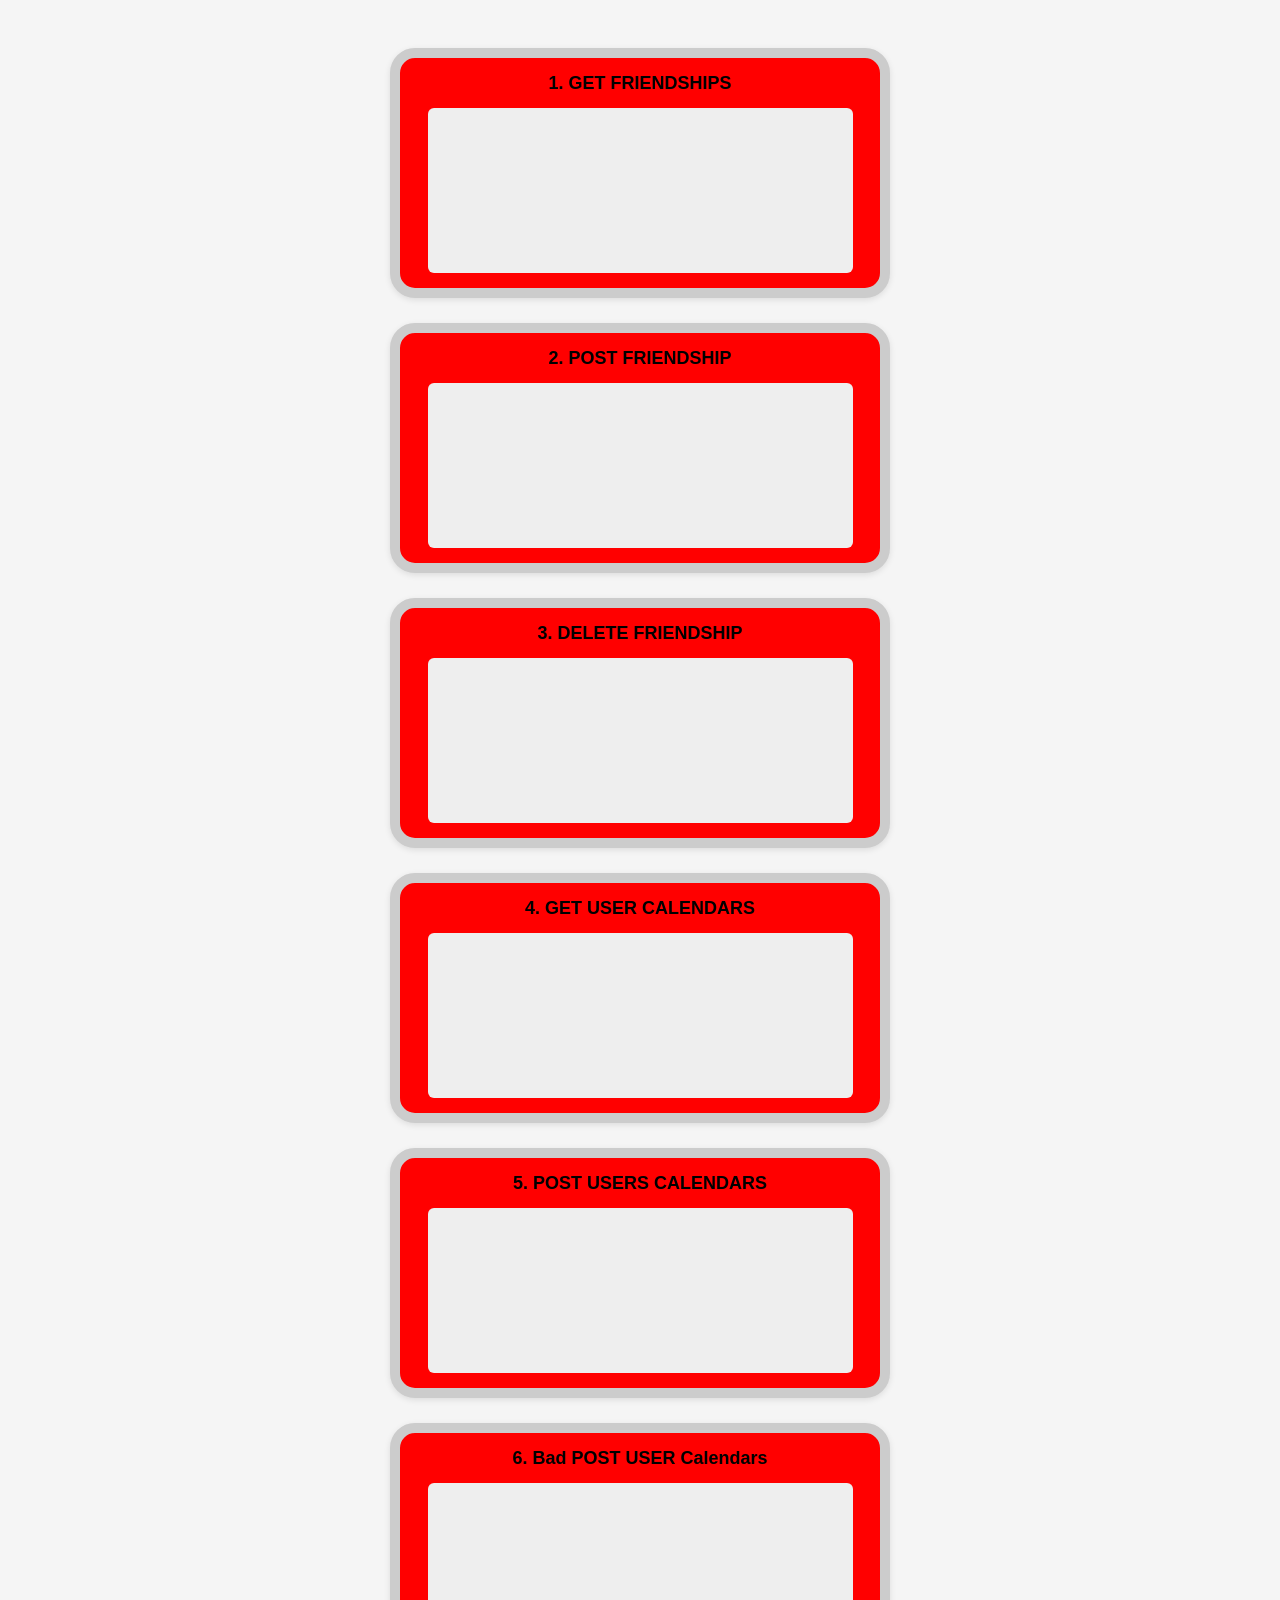
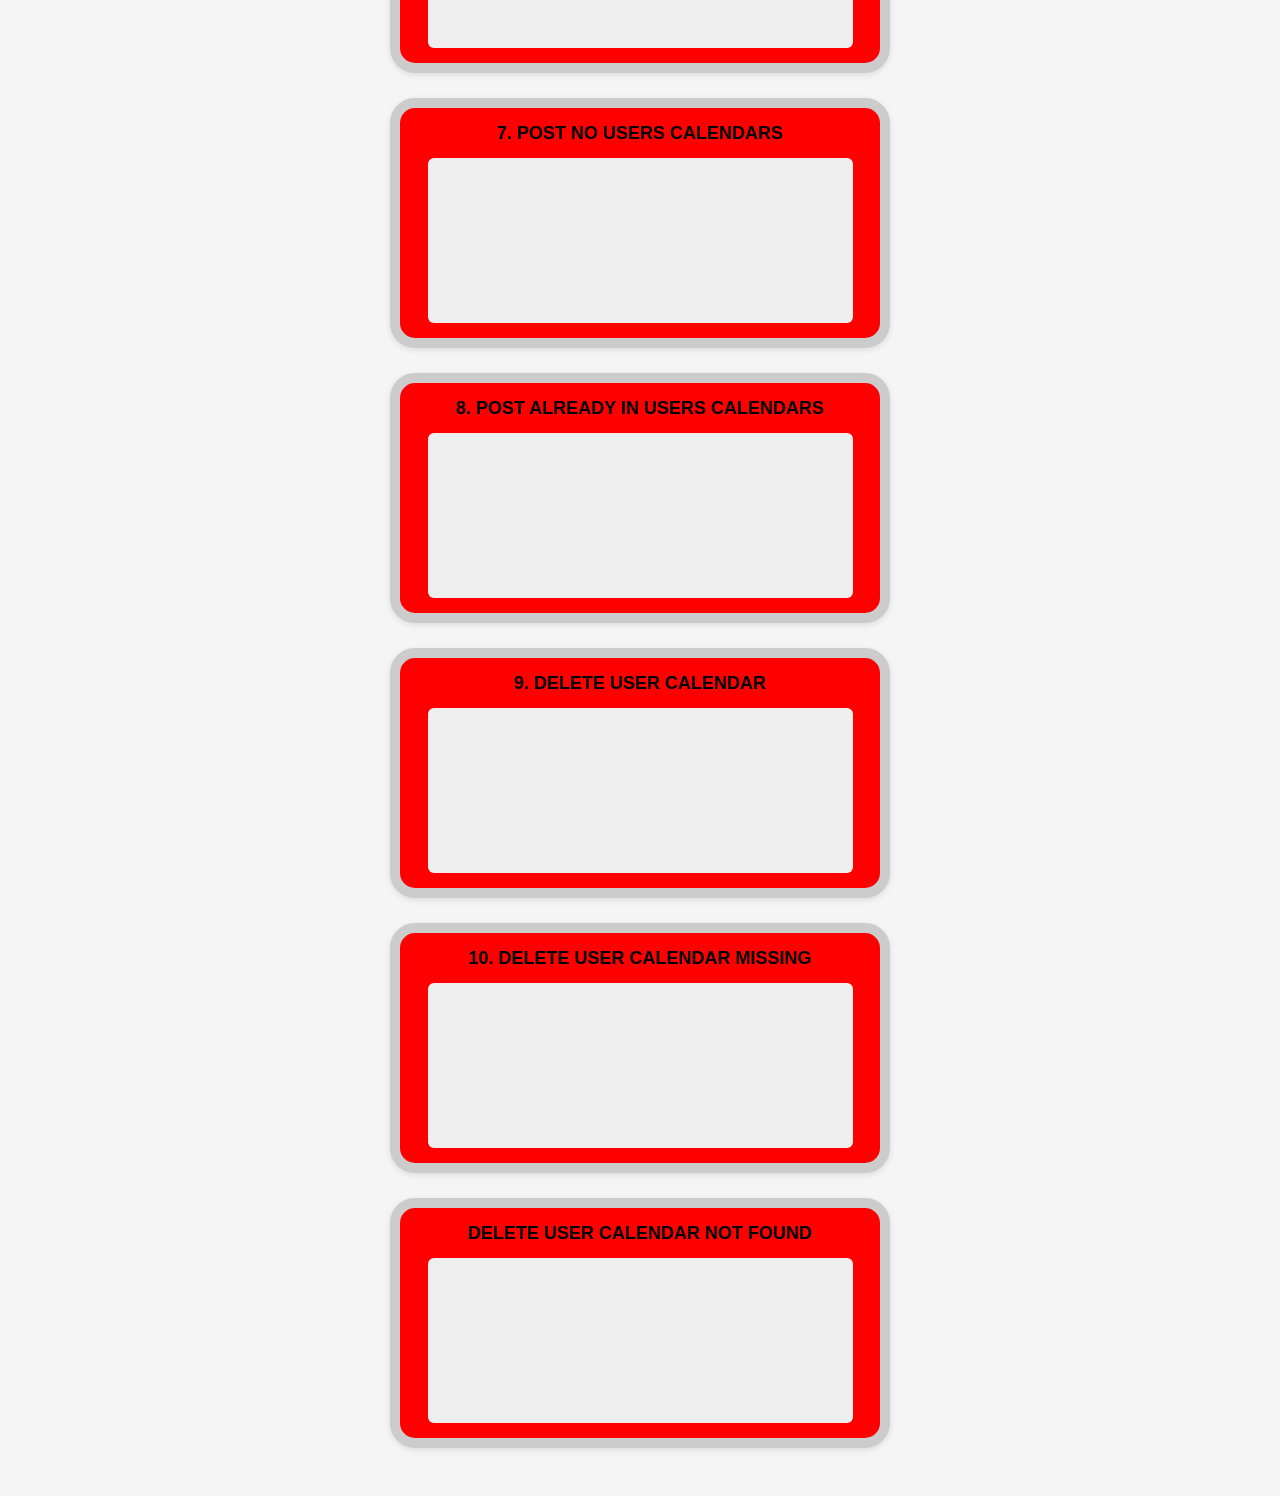
<file: week8/test/testAlina/index.html>
<!DOCTYPE html>
<html lang="en">

<head>
    <meta charset="UTF-8">
    <meta name="viewport" content="width=device-width, initial-scale=1.0">
    <title>API Test</title>

    <style>
        body {
            display: flex;
            flex-direction: column;
            gap: 25px;
            justify-content: center;
            align-items: center;
            font-family: Arial, sans-serif;
            background: #f5f5f5;
            padding: 40px 0;
        }

        .test-card {
            width: 500px;
            box-sizing: border-box;
            min-height: 250px;
            padding: 15px;
            border-radius: 25px;
            border: 10px solid #ccc;
            background: white;
            box-shadow: 0 2px 6px rgba(0, 0, 0, 0.1);
            display: flex;
            flex-direction: column;
            align-items: center;
            justify-content: space-between;
        }

        .test-card h3 {
            margin: 0;
            font-size: 18px;
            font-weight: bold;
            text-align: center;
        }

        .result-box {
            width: 90%;
            margin-top: 10px;
            padding: 10px;
            background: #eee;
            border-radius: 6px;
            height: 145px;
            overflow-y: auto;
            font-family: monospace;
            font-size: 14px;
            white-space: pre-wrap;
        }
    </style>
</head>

<body>

    <!-- USERS -->
    <div class="test-card" id="getFriendships">
        <h3>1. GET FRIENDSHIPS</h3>
        <div class="result-box"></div>
    </div>

    <div class="test-card" id="postFriendship">
        <h3>2. POST FRIENDSHIP</h3>
        <div class="result-box"></div>
    </div>

    <div class="test-card" id="deleteFriendship">
        <h3>3. DELETE FRIENDSHIP</h3>
        <div class="result-box"></div>
    </div>


    <!-- USERS_GROUPS -->
    <div class="test-card" id="getUsersCalendars">
        <h3>4. GET USER CALENDARS</h3>
        <div class="result-box"></div>
    </div>

    <div class="test-card" id="postUsersCalendars">
        <h3>5. POST USERS CALENDARS</h3>
        <div class="result-box"></div>
    </div>

    <div class="test-card" id="badPostUsersCalendars">
        <h3>6. Bad POST USER Calendars</h3>
        <div class="result-box"></div>
    </div>
        <div class="test-card" id="postNoUsersCalendars">
        <h3>7. POST NO USERS CALENDARS</h3>
        <div class="result-box"></div>
    </div>
    <div class="test-card" id="postAlreadyInUsersCalendars">
        <h3>8. POST ALREADY IN USERS CALENDARS</h3>
    <div class="result-box"></div>
    </div>

    <div class="test-card" id="deleteUsersCalendars">
        <h3>9. DELETE USER CALENDAR</h3>
        <div class="result-box"></div>
    </div>
    <div class="test-card" id="deleteUsersCalMissing">
        <h3>10. DELETE USER CALENDAR MISSING</h3>
        <div class="result-box"></div>
    </div>
    <div class="test-card" id="deleteUsersCalNotFound">
        <h3>DELETE USER CALENDAR NOT FOUND</h3>
        <div class="result-box"></div>
    </div>

    <script src="index.js"></script>
</body>

</html>
</file>
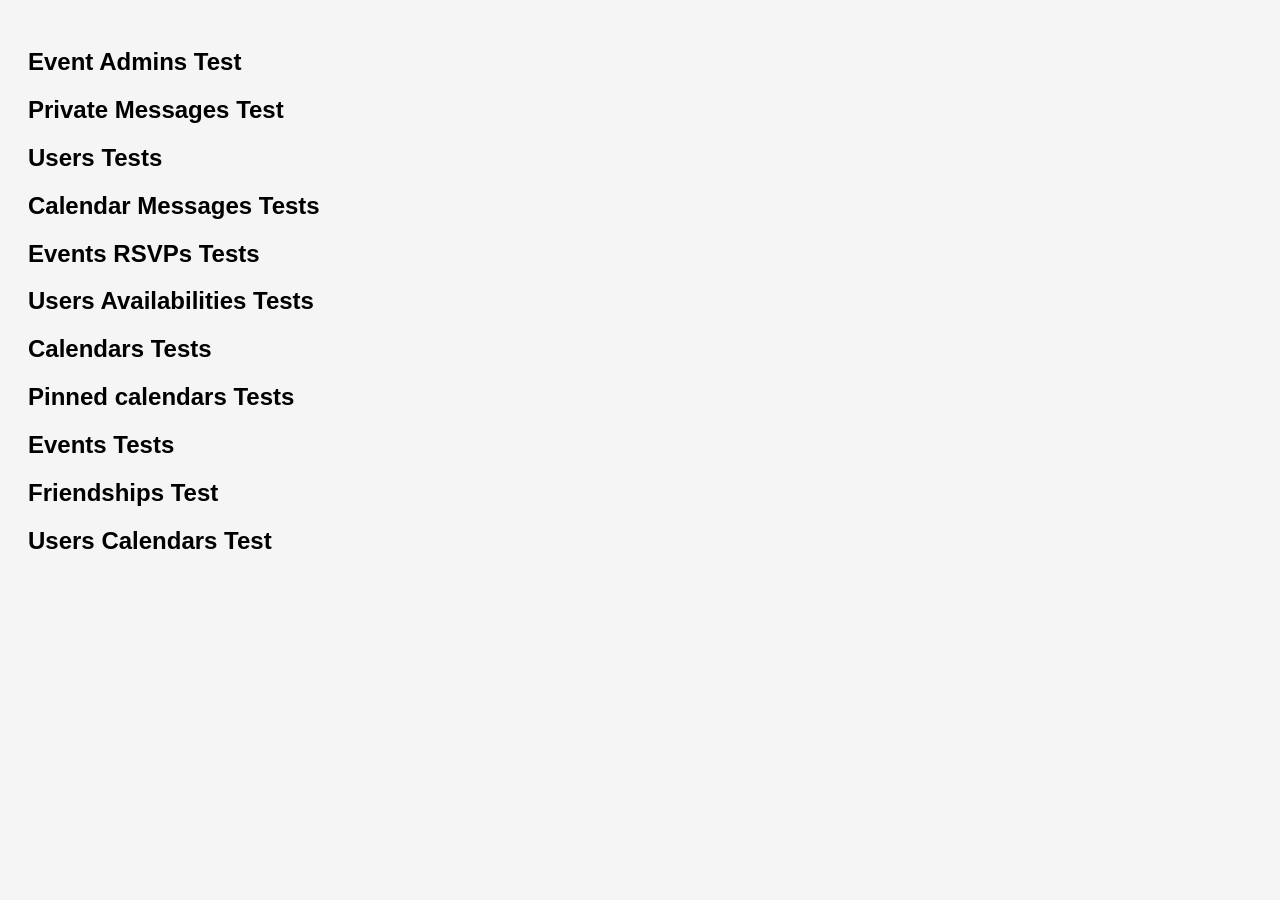
<file: week8/test/testTiffany/index.html>
<!DOCTYPE html>
<html lang="en">

<head>
    <meta charset="UTF-8">
    <meta name="viewport" content="width=device-width, initial-scale=1.0">
    <title>API Test</title>

    <style>
        body {
            font-family: Arial, sans-serif;
            padding: 20px;
            background: #f5f5f5;
        }

        h2 {
            margin-bottom: 10px;
        }

        .test-card {
            border: 2px solid #ccc;
            padding: 12px;
            margin-bottom: 12px;
            border-radius: 6px;
            background: #fafafa;
        }

        .test-card.pass {
            border-color: #4CAF50;
            background: #e8f5e9;
        }

        .test-card.fail {
            border-color: #f44336;
            background: #ffebee;
        }

        summary {
            cursor: pointer;
            font-weight: bold;
            margin-top: 8px;
        }

        pre {
            background: #fff;
            padding: 8px;
            border-radius: 4px;
            overflow-x: auto;
        }

        .info {
            font-style: italic;
            margin-bottom: 10px;
        }
    </style>
</head>

<body>

    <div id="event_admins" class="resource-block">
        <h2>Event Admins Test </h2>
        <div class="tests-container"></div>
    </div>
    
    <div id="privateMSG" class="resource-block">
        <h2>Private Messages Test </h2>
        <div class="tests-container"></div>
    </div>

    <div id="users" class="resource-block">
        <h2>Users Tests</h2>
        <div class="tests-container"></div>
    </div>

    <div id="calendarsMSG" class="resource-block">
        <h2>Calendar Messages Tests</h2>
        <div class="tests-container"></div>
    </div>

    <div id="eventsRSVP" class="resource-block">
        <h2>Events RSVPs Tests</h2>
        <div class="tests-container"></div>
    </div>

    <div id="usersAvailabilities" class="resource-block">
        <h2>Users Availabilities Tests</h2>
        <div class="tests-container"></div>
    </div>
    <div id="calendars" class="resource-block">
        <h2>Calendars Tests</h2>
        <div class="tests-container"></div>
    </div>
    <div id="pinnedCalendars" class="resource-block">
        <h2>Pinned calendars Tests</h2>
        <div class="tests-container"></div>
    </div>




    <div id="events" class="resource-block">
        <h2>Events Tests</h2>
        <div class="tests-container"></div>
    </div>

    <div id="friendships" class="resource-block">
        <h2>Friendships Test </h2>
        <div class="tests-container"></div>
    </div>

    <div id="users_calendars" class="resource-block">
        <h2>Users Calendars Test </h2>
        <div class="tests-container"></div>
    </div>



    <script src="index.js"></script>


</body>


</html>
</file>
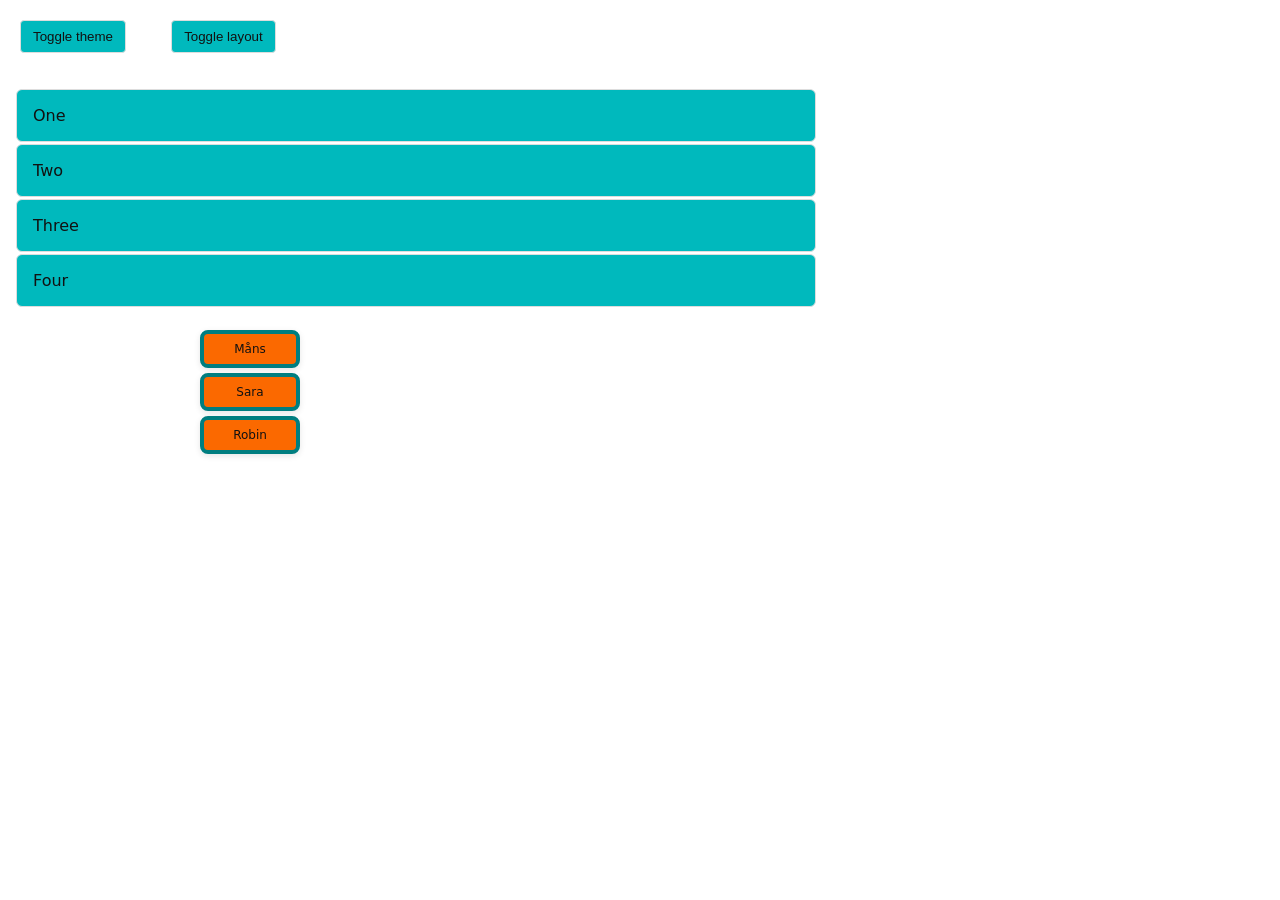
<file: week8/test/testAlina/v10/index.html>
<!DOCTYPE html>
<html lang="en">
<head>
    <meta charset="UTF-8">
    <meta name="viewport" content="width=device-width, initial-scale=1.0">
    <title>Document</title>
    <link rel="stylesheet" href="style.css">
</head>
<body>
    <button id="themeBtn">Toggle theme</button>
    <button id="layoutBtn">Toggle layout</button>
    <div id="container" class="list">
        <div class="card">One</div>
        <div class="card">Two</div>
        <div class="card">Three</div>
        <div class="card">Four</div>
    </div>
    <div id="friends"></div>
    <script type="module" src="index2.js"></script>
    <script type="module" src="index.js"></script>
</body>
</html>
</file>
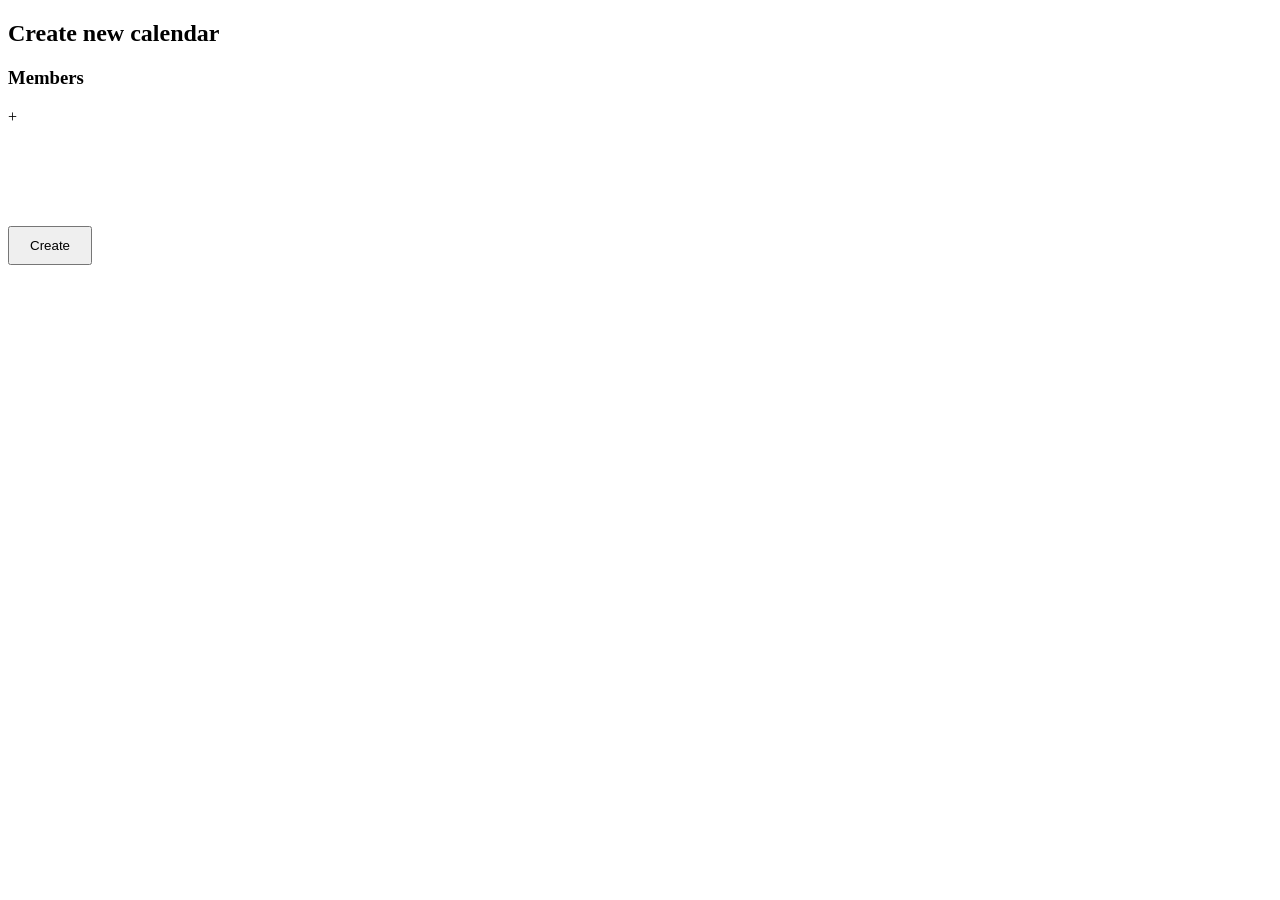
<file: OLD/client copy/core/views/createCalendar/index.html>
<!DOCTYPE html>
<html lang="en">
<head>
    <meta charset="UTF-8">
    <meta name="viewport" content="width=device-width, initial-scale=1.0">
    <title>Document</title>
</head>
<body>
    
                <link rel="stylesheet" href="/CalApp/client/core/views/createCalendar/createCalendarView.css">
            <h2>Create new calendar</h2>

            <app-input
                label="Calendar name"
                placeholder="Enter name"
                width="100%"
                id="calName"
            ></app-input>
            
            <app-input
                label="Description"
                placeholder="Enter description of the group"
                width="100%"
                height="100px"
                id="calDesc"
            ></app-input>
            
            <toggle-btn
                inactive-header-text="Make calendar public"
                inactive-info-text="If privare only members will be able to see calendar"
                active-header-text="Make calendar public"
                active-info-text="Calendar is now set to public and will be available to all users"
            ></toggle-btn>
            
            <div class="container-calendar-members">
                
                <h3>Members</h3>
                
                <div class="members">
                    
                    <div class="member-cirkle add-member">
                        +
                    </div>
                        
                    <div class="added-members">
                        <div class="member member-cirkle"></div>
                        <div class="member member-cirkle"></div>
                    </div>
                    
                </div>
            </div>
            
            <button id="createBtn">Create</button>
            
            <bottom-nav> </bottom-nav>
    
</body>
</html>
</file>
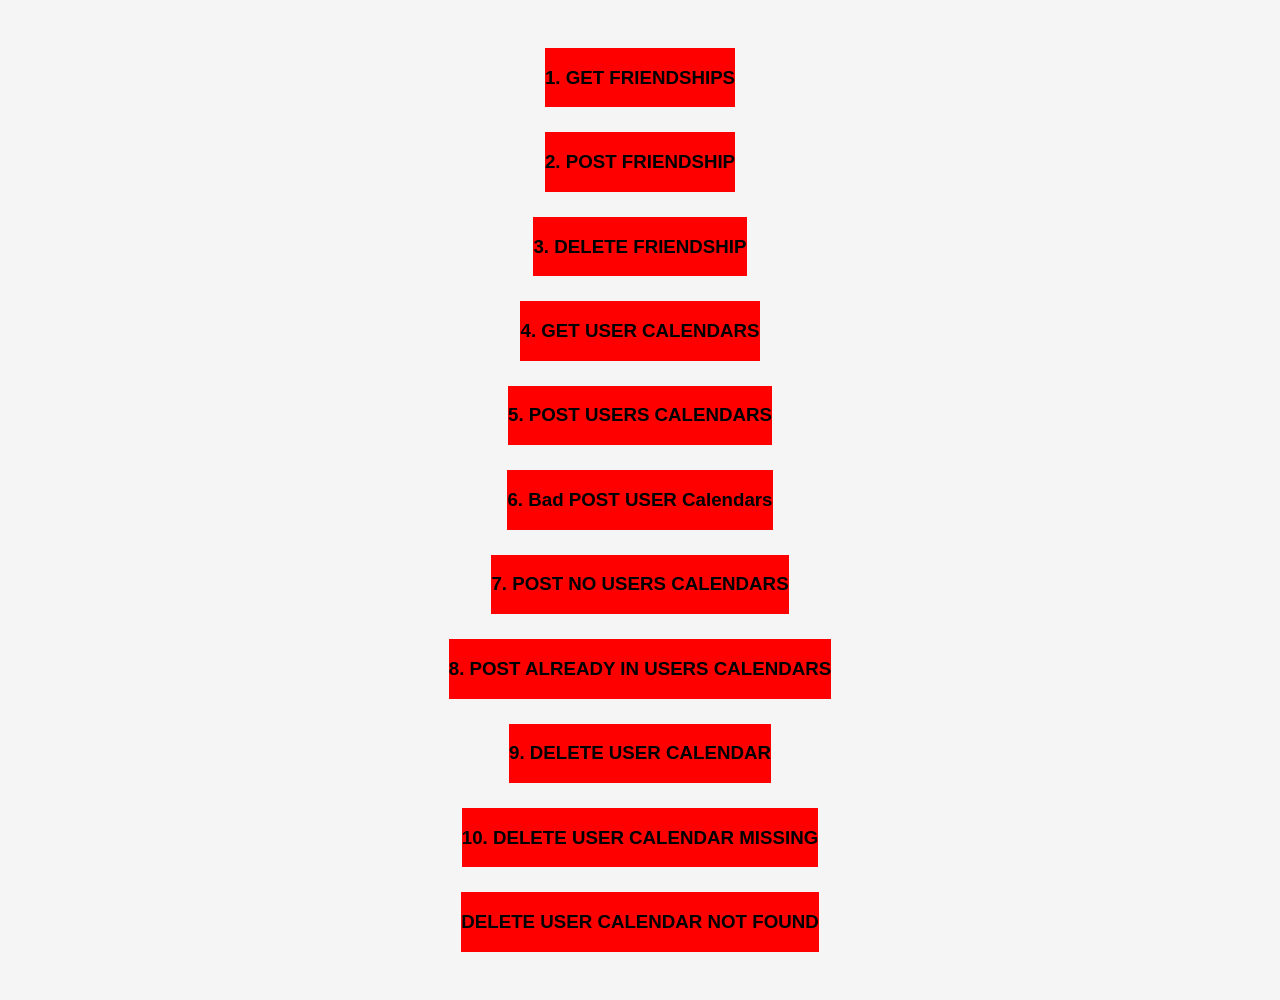
<file: week8/test/testAlina/oldTest.html>
<!DOCTYPE html>
<html lang="en">

<head>
    <meta charset="UTF-8">
    <meta name="viewport" content="width=device-width, initial-scale=1.0">
    <title>API Test</title>

    <style>
        body {
            display: flex;
            flex-direction: column;
            gap: 25px;
            justify-content: center;
            align-items: center;
            font-family: Arial, sans-serif;
            background: #f5f5f5;
            padding: 40px 0;
        }
/*
        .test-card {
            width: 500px;
            box-sizing: border-box;
            min-height: 250px;
            padding: 15px;
            border-radius: 25px;
            border: 10px solid #ccc;
            background: white;
            box-shadow: 0 2px 6px rgba(0, 0, 0, 0.1);
            display: flex;
            flex-direction: column;
            align-items: center;
            justify-content: space-between;
        }

        .test-card h3 {
            margin: 0;
            font-size: 18px;
            font-weight: bold;
            text-align: center;
        }

        .result-box {
            width: 90%;
            margin-top: 10px;
            padding: 10px;
            background: #eee;
            border-radius: 6px;
            height: 145px;
            overflow-y: auto;
            font-family: monospace;
            font-size: 14px;
            white-space: pre-wrap;
        }
            */
    </style>
</head>

<body>

    <!-- USERS -->
    <div class="test-card" id="getFriendships">
        <h3>1. GET FRIENDSHIPS</h3>
        <div class="result-box"></div>
    </div>

    <div class="test-card" id="postFriendship">
        <h3>2. POST FRIENDSHIP</h3>
        <div class="result-box"></div>
    </div>

    <div class="test-card" id="deleteFriendship">
        <h3>3. DELETE FRIENDSHIP</h3>
        <div class="result-box"></div>
    </div>


    <!-- USERS_GROUPS -->
    
    <div class="test-card" id="getUsersCalendars">
        <h3>4. GET USER CALENDARS</h3>
        <div class="result-box"></div>
    </div>

    <div class="test-card" id="postUsersCalendars">
        <h3>5. POST USERS CALENDARS</h3>
        <div class="result-box"></div>
    </div>

    <div class="test-card" id="badPostUsersCalendars">
        <h3>6. Bad POST USER Calendars</h3>
        <div class="result-box"></div>
    </div>
        <div class="test-card" id="postNoUsersCalendars">
        <h3>7. POST NO USERS CALENDARS</h3>
        <div class="result-box"></div>
    </div>
    <div class="test-card" id="postAlreadyInUsersCalendars">
        <h3>8. POST ALREADY IN USERS CALENDARS</h3>
    <div class="result-box"></div>
    </div>

    <div class="test-card" id="deleteUsersCalendars">
        <h3>9. DELETE USER CALENDAR</h3>
        <div class="result-box"></div>
    </div>
    <div class="test-card" id="deleteUsersCalMissing">
        <h3>10. DELETE USER CALENDAR MISSING</h3>
        <div class="result-box"></div>
    </div>
    <div class="test-card" id="deleteUsersCalNotFound">
        <h3>DELETE USER CALENDAR NOT FOUND</h3>
        <div class="result-box"></div>
    </div>

    <script src="index.js"></script>
</body>

</html>
</file>
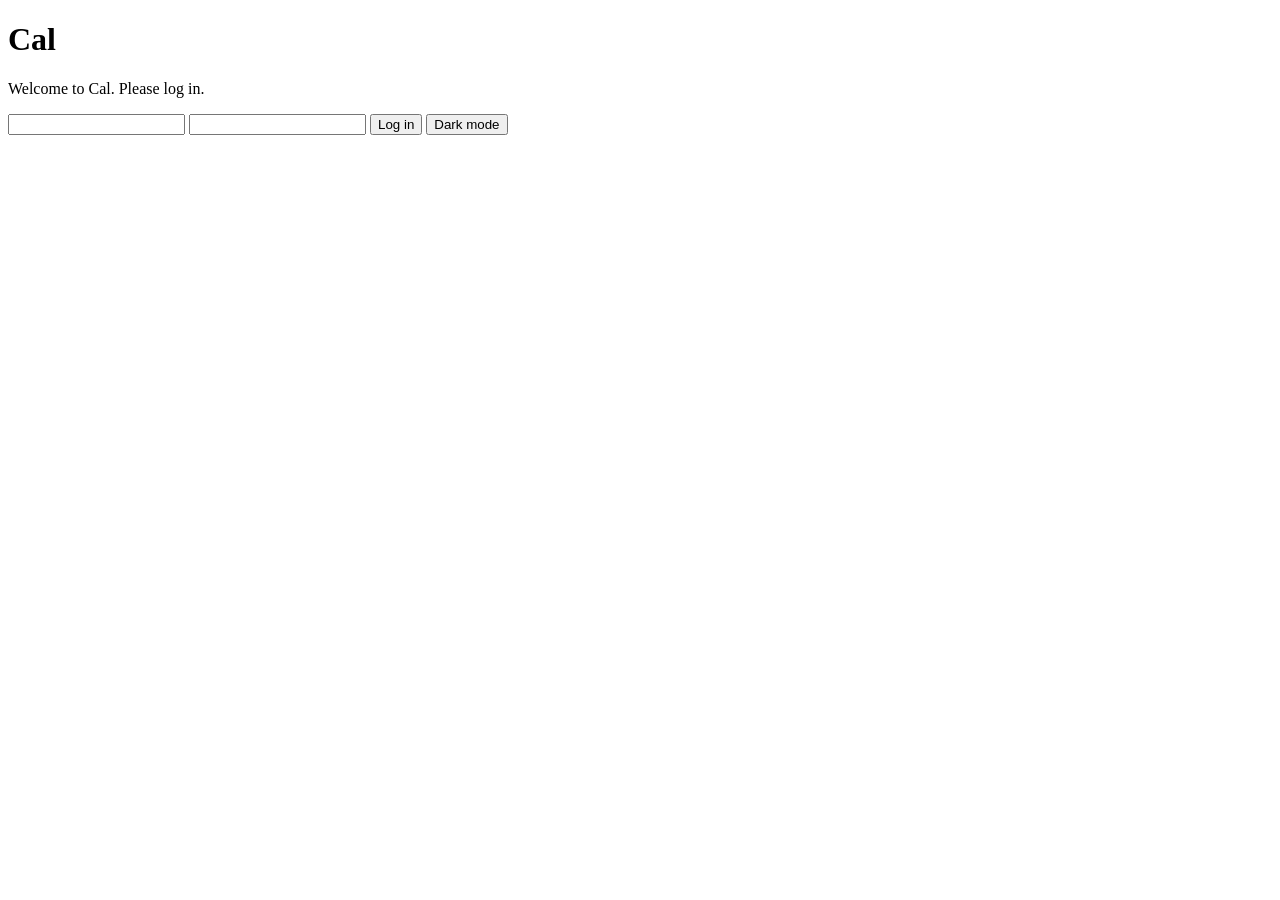
<file: week8/test/testNeo/state/state.html>
<!DOCTYPE html>
<html lang="en">
<head>
    <meta charset="UTF-8">
    <meta name="viewport" content="width=device-width, initial-scale=1.0">
    <title>Document</title>
</head>
<body>
    <style>
        calendar-box {
            background-color: lightgreen;
            padding: 10px;
            border-radius: 10px;
            display: block;
        }

        #cals {
            margin-top: 20px;
        }

        .event {
            flex-grow: 1;
            flex-basis: 0;
            background-color: white;
            border-radius: 10px;
            padding: 10px;
        }

        .events {
            display: flex;
            gap: 10px;
        }
    </style>
    <h1>Cal</h1>
    <p id="top-info">Welcome to Cal. Please log in.</p>
    <input id="usrName" type="text">
    <input id="pwd" type="text">
    <button id="log-in">Log in</button>
    <button id="log-out" style="display: none;">Log out</button>
    <button id="dark-mode">Dark mode</button>
    <p id="status"></p>
    <div id="logged-in" style="background-color: lime; display: none;">
        <p>You are now logged in!</p>
    </div>
    <div id="cals">
    </div>
    <script src="store.js"></script>
    <script src="state.js"></script>
</body>
</html>
</file>
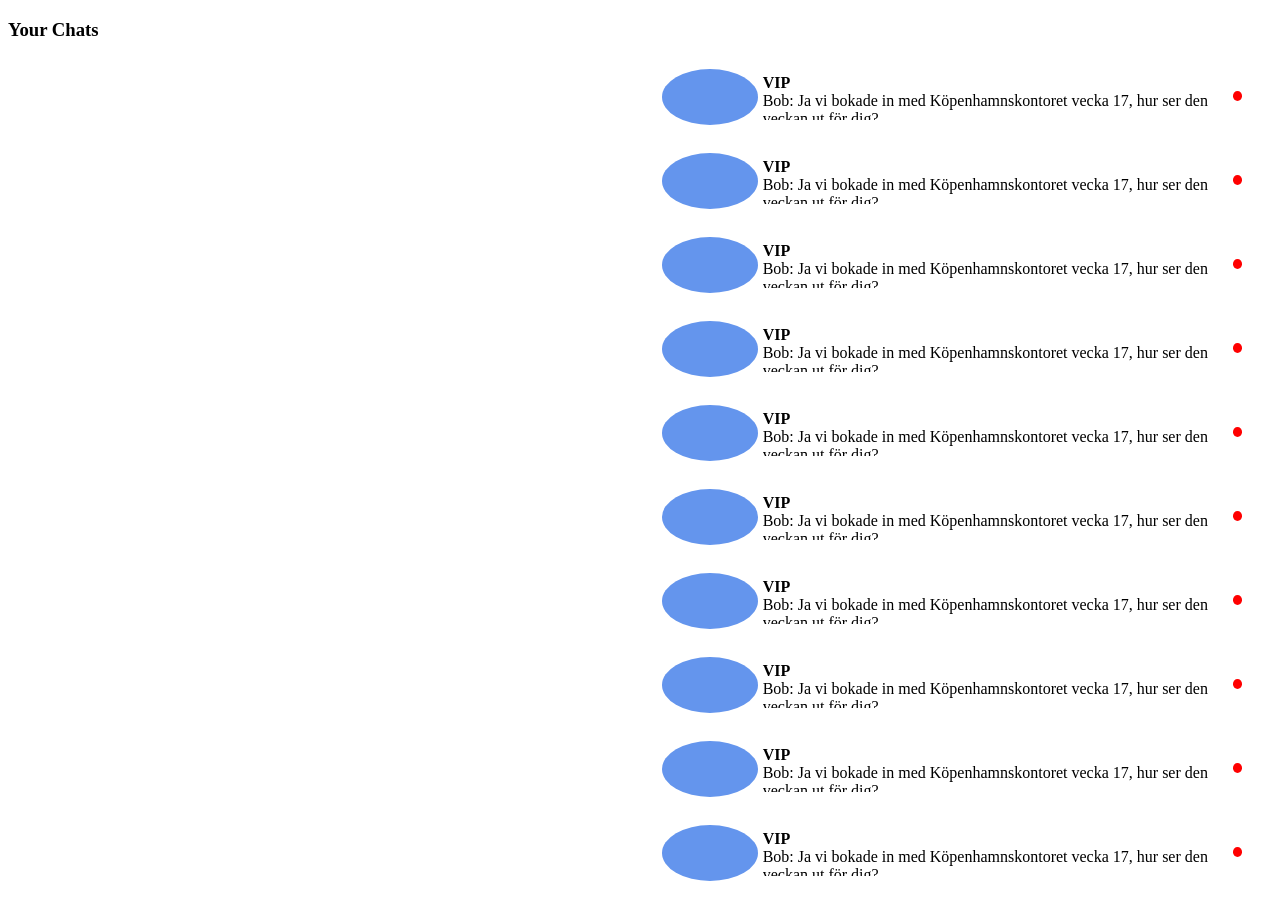
<file: CalApp/client/core/views/chatView/components/chatFeedPreview/test.html>
<!DOCTYPE html>
<html lang="en">

<head>
    <meta charset="UTF-8">
    <meta name="viewport" content="width=device-width, initial-scale=1.0">
    <title>Document</title>
    <style>
        .popupContainer {
            height: 100%;
        }

        .chatFeedContainer {
            padding: 0 20px;
            display: flex;
            flex-direction: column;
            gap: 8px;
            height: 100%;
            overflow: scroll;
        }

        .notificationCirkle {
            width: 8px;
            height: 8px;
            background-color: red;
            border-radius: 50%;
        }

        .chatBox {
            background-color: white;
            display: flex;
            flex-direction: column;
            align-items: end;
            border-radius: 8px;
            padding: 10px;
        }

        .chatBox:hover {
            background-color: whitesmoke;
        }

        .notificationCirkle {
            width: 4px;
            height: 4px;
            background-color: red;
            border-radius: 50%;
            margin-top: -3px;
            padding: 3px;
        }

        .groupImg {
            border-radius: 50%;
            background-color: cornflowerblue;
            flex-basis: 0;
            flex-grow: 1;
        }

        .chatBoxContent {
            display: flex;
            flex-direction: row;

        }

        .messageContainer {
            display: flex;
            flex-direction: row;
            flex-basis: 0;
            flex-grow: 5;
            padding: 5px 0px 5px 5px;
            align-items: center;
        }

        .messageTextContainer {
            display: flex;
            flex-direction: column;

        }

        .chatName {
            margin: 0;
        }

        .messageContent {
            display: flex;
            flex-direction: row;
            height: 28px;
            overflow: hidden;
        }

        .textContent {
            margin: 0;
        }
    </style>
</head>

<body>

    <div class="popupContainer">

        <h3>Your Chats</h3>
        <div class="chatFeedContainer">

            <div class="chatBox">

                <div class="chatBoxContent">

                    <div class="groupImg"></div>

                    <div class="messageContainer">

                        <div class="messageTextContainer">

                            <h4 class="chatName">VIP</h4>

                            <div class="messageContent">
                                <p class="messageTextContent textContent">Bob: Ja vi bokade in med Köpenhamnskontoret vecka 17, hur ser den veckan ut för dig?</p>

                            </div>
                        </div>

                        <div class="notificationCirkle hidden"></div>

                    </div>

                </div>

            </div>
            <div class="chatBox">

                <div class="chatBoxContent">

                    <div class="groupImg"></div>

                    <div class="messageContainer">

                        <div class="messageTextContainer">

                            <h4 class="chatName">VIP</h4>

                            <div class="messageContent">
                                <p class="messageTextContent textContent">Bob: Ja vi bokade in med Köpenhamnskontoret vecka 17, hur ser den veckan ut för dig?</p>

                            </div>
                        </div>

                        <div class="notificationCirkle hidden"></div>

                    </div>

                </div>

            </div>
            <div class="chatBox">

                <div class="chatBoxContent">

                    <div class="groupImg"></div>

                    <div class="messageContainer">

                        <div class="messageTextContainer">

                            <h4 class="chatName">VIP</h4>

                            <div class="messageContent">
                                <p class="messageTextContent textContent">Bob: Ja vi bokade in med Köpenhamnskontoret vecka 17, hur ser den veckan ut för dig?</p>

                            </div>
                        </div>

                        <div class="notificationCirkle hidden"></div>

                    </div>

                </div>

            </div>
            <div class="chatBox">

                <div class="chatBoxContent">

                    <div class="groupImg"></div>

                    <div class="messageContainer">

                        <div class="messageTextContainer">

                            <h4 class="chatName">VIP</h4>

                            <div class="messageContent">
                                <p class="messageTextContent textContent">Bob: Ja vi bokade in med Köpenhamnskontoret vecka 17, hur ser den veckan ut för dig?</p>

                            </div>
                        </div>

                        <div class="notificationCirkle hidden"></div>

                    </div>

                </div>

            </div>
            <div class="chatBox">

                <div class="chatBoxContent">

                    <div class="groupImg"></div>

                    <div class="messageContainer">

                        <div class="messageTextContainer">

                            <h4 class="chatName">VIP</h4>

                            <div class="messageContent">
                                <p class="messageTextContent textContent">Bob: Ja vi bokade in med Köpenhamnskontoret vecka 17, hur ser den veckan ut för dig?</p>

                            </div>
                        </div>

                        <div class="notificationCirkle hidden"></div>

                    </div>

                </div>

            </div>
            <div class="chatBox">

                <div class="chatBoxContent">

                    <div class="groupImg"></div>

                    <div class="messageContainer">

                        <div class="messageTextContainer">

                            <h4 class="chatName">VIP</h4>

                            <div class="messageContent">
                                <p class="messageTextContent textContent">Bob: Ja vi bokade in med Köpenhamnskontoret vecka 17, hur ser den veckan ut för dig?</p>

                            </div>
                        </div>

                        <div class="notificationCirkle hidden"></div>

                    </div>

                </div>

            </div>
            <div class="chatBox">

                <div class="chatBoxContent">

                    <div class="groupImg"></div>

                    <div class="messageContainer">

                        <div class="messageTextContainer">

                            <h4 class="chatName">VIP</h4>

                            <div class="messageContent">
                                <p class="messageTextContent textContent">Bob: Ja vi bokade in med Köpenhamnskontoret vecka 17, hur ser den veckan ut för dig?</p>

                            </div>
                        </div>

                        <div class="notificationCirkle hidden"></div>

                    </div>

                </div>

            </div>

            <div class="chatBox">

                <div class="chatBoxContent">

                    <div class="groupImg"></div>

                    <div class="messageContainer">

                        <div class="messageTextContainer">

                            <h4 class="chatName">VIP</h4>

                            <div class="messageContent">
                                <p class="messageTextContent textContent">Bob: Ja vi bokade in med Köpenhamnskontoret vecka 17, hur ser den veckan ut för dig?</p>

                            </div>
                        </div>

                        <div class="notificationCirkle hidden"></div>

                    </div>

                </div>

            </div>

            <div class="chatBox">

                <div class="chatBoxContent">

                    <div class="groupImg"></div>

                    <div class="messageContainer">

                        <div class="messageTextContainer">

                            <h4 class="chatName">VIP</h4>

                            <div class="messageContent">
                                <p class="messageTextContent textContent">Bob: Ja vi bokade in med Köpenhamnskontoret vecka 17, hur ser den veckan ut för dig?</p>

                            </div>
                        </div>

                        <div class="notificationCirkle hidden"></div>

                    </div>

                </div>

            </div>

            <div class="chatBox">

                <div class="chatBoxContent">

                    <div class="groupImg"></div>

                    <div class="messageContainer">

                        <div class="messageTextContainer">

                            <h4 class="chatName">VIP</h4>

                            <div class="messageContent">
                                <p class="messageTextContent textContent">Bob: Ja vi bokade in med Köpenhamnskontoret vecka 17, hur ser den veckan ut för dig?</p>

                            </div>
                        </div>

                        <div class="notificationCirkle hidden"></div>

                    </div>

                </div>

            </div>

        </div>
    </div>

</body>

</html>
</file>
<file: week8/test/testAlina/v10/style.css>
:root {
    --color-white: #fff;
    --color-orange: #FB6900;
    --color-red: #F63700;
    --color-night: #004853;
    --color-twilight: #007E80;
    --color-day: #00B9BD;

    --bg: #ffffff;
    --text: #111111;
    --card: #00B9BD;
    --border: #dddddd;

}


body[data-theme="dark"] {
    --bg: #0f1115;
    --text: #e6e6e6;
    --card: var(--color-twilight);
    --border: var(--color-night);
}

body {
    margin: 0;
    font-family: system-ui, sans-serif;
    background: var(--bg);
    color: var(--text);
    transition: background 0.2s ease, color 0.2s ease;

}

#container {
    width: 800px;
    padding: 1rem;
    gap: 1rem;
    max-width: 800px;
}

.card {
    background: var(--card);
    border: 1px solid var(--border);
    padding: 1rem;
    border-radius: 6px;
    margin-bottom: 2px;
}

#container.grid {
    display: grid;
    grid-template-columns: repeat(auto-fill, minmax(140px, 1fr));
}

button {
    margin: 20px;
    padding: 0.5rem 0.75rem;
    border-radius: 4px;
    border: 1px solid var(--border);
    background: var(--card);
    color: var(--text);
    cursor: pointer;
}

button:hover {
    opacity: 0.9;
}
</file>
<file: CalApp/client/core/views/createCalendar/createCalendarView.css>
#createBtn {
    margin-top: 100px;
    padding: 10px 20px;
}
</file>
